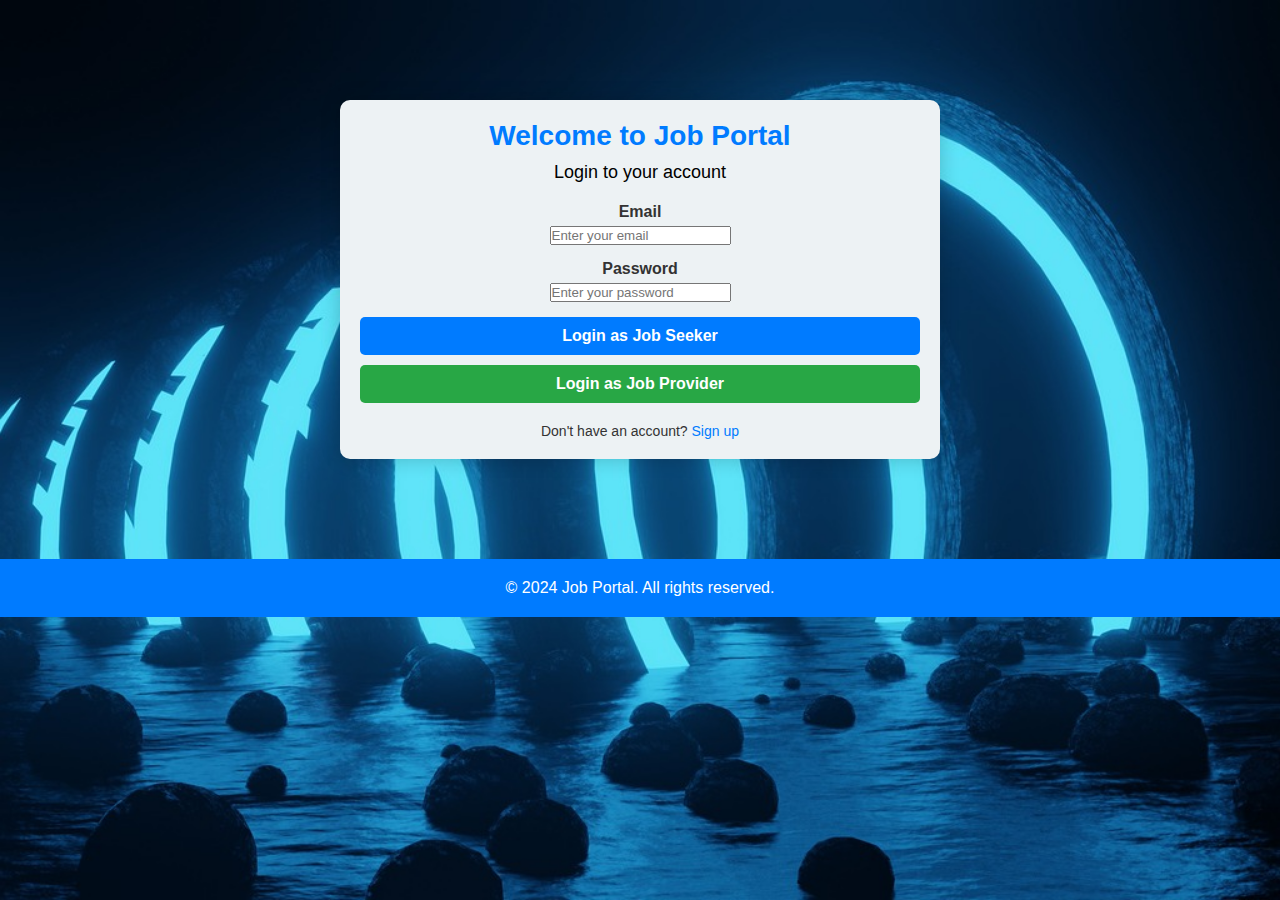
<file: Portal/index.html>
<!DOCTYPE html>
<html lang="en">
<head>
    <meta charset="UTF-8">
    <meta name="viewport" content="width=device-width, initial-scale=1.0">
    <title>Job Portal Login</title>
    <link rel="stylesheet" href="style.css">
    <link rel="stylesheet" href="https://cdnjs.cloudflare.com/ajax/libs/font-awesome/6.0.0-beta3/css/all.min.css">
</head>
<body>
    <div class="login-container">
        <h1>Welcome to Job Portal</h1>
        <h2>Login to your account</h2>
        <form id="loginForm">
            <div class="input-group">
                <label for="email">Email</label>
                <input type="email" id="email" placeholder="Enter your email" required>
            </div>
            <div class="input-group">
                <label for="password">Password</label>
                <input type="password" id="password" placeholder="Enter your password" required>
            </div>
            <button type="submit" class="btn">Login as Job Seeker</button>
        </form>
        <button id="providerBtn" class="btn provider-btn">Login as Job Provider</button>
        <div class="footer">
            <p>Don't have an account? <a href="#" class="link">Sign up</a></p>
        </div>
    </div>

    <footer>
        <p>&copy; 2024 Job Portal. All rights reserved.</p>
    </footer>

    <script src="script.js"></script>
</body>
</html>
</file>
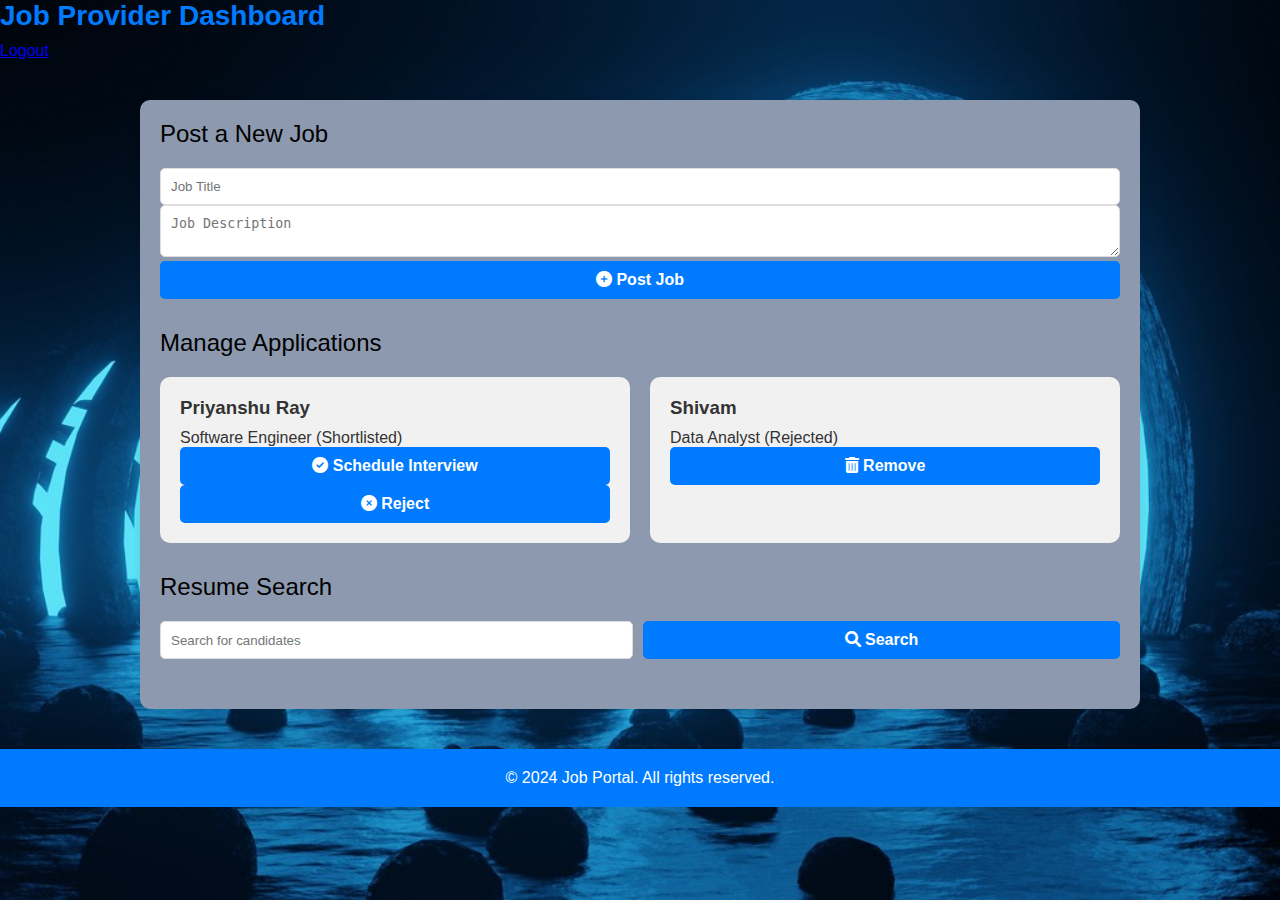
<file: Portal/provider-dashboard.html>
<!DOCTYPE html>
<html lang="en">
<head>
    <meta charset="UTF-8">
    <meta name="viewport" content="width=device-width, initial-scale=1.0">
    <title>Job Provider Dashboard</title>
    <link rel="stylesheet" href="style.css">
    <link rel="stylesheet" href="https://cdnjs.cloudflare.com/ajax/libs/font-awesome/6.0.0-beta3/css/all.min.css">
</head>
<body>
    <header>
        <div class="navbar">
            <h1>Job Provider Dashboard</h1>
            <nav>
                <a href="index.html">Logout</a>
            </nav>
        </div>
    </header>

    <section class="dashboard">
        <div class="dashboard-section">
            <h2>Post a New Job</h2>
            <input type="text" placeholder="Job Title" class="input">
            <textarea placeholder="Job Description" class="input"></textarea>
            <button class="btn"><i class="fas fa-plus-circle"></i> Post Job</button>
        </div>

        <div class="dashboard-section">
            <h2>Manage Applications</h2>
            <div class="job-list">
                <div class="job-card">
                    <h3>Priyanshu Ray</h3>
                    <p>Software Engineer (Shortlisted)</p>
                    <button class="btn"><i class="fas fa-check-circle"></i> Schedule Interview</button>
                    <button class="btn"><i class="fas fa-times-circle"></i> Reject</button>
                </div>
                <div class="job-card">
                    <h3>Shivam</h3>
                    <p>Data Analyst (Rejected)</p>
                    <button class="btn remove-btn"><i class="fas fa-trash-alt"></i> Remove</button>
                </div>
            </div>
        </div>

        <div class="dashboard-section">
            <h2>Resume Search</h2>
            <div class="search-container">
                <input type="text" placeholder="Search for candidates" class="input">
                <button class="btn"><i class="fas fa-search"></i> Search</button>
            </div>
        </div>
    </section>

    <footer>
        <p>&copy; 2024 Job Portal. All rights reserved.</p>
    </footer>

    <script src="script.js"></script>
</body>
</html>
</file>
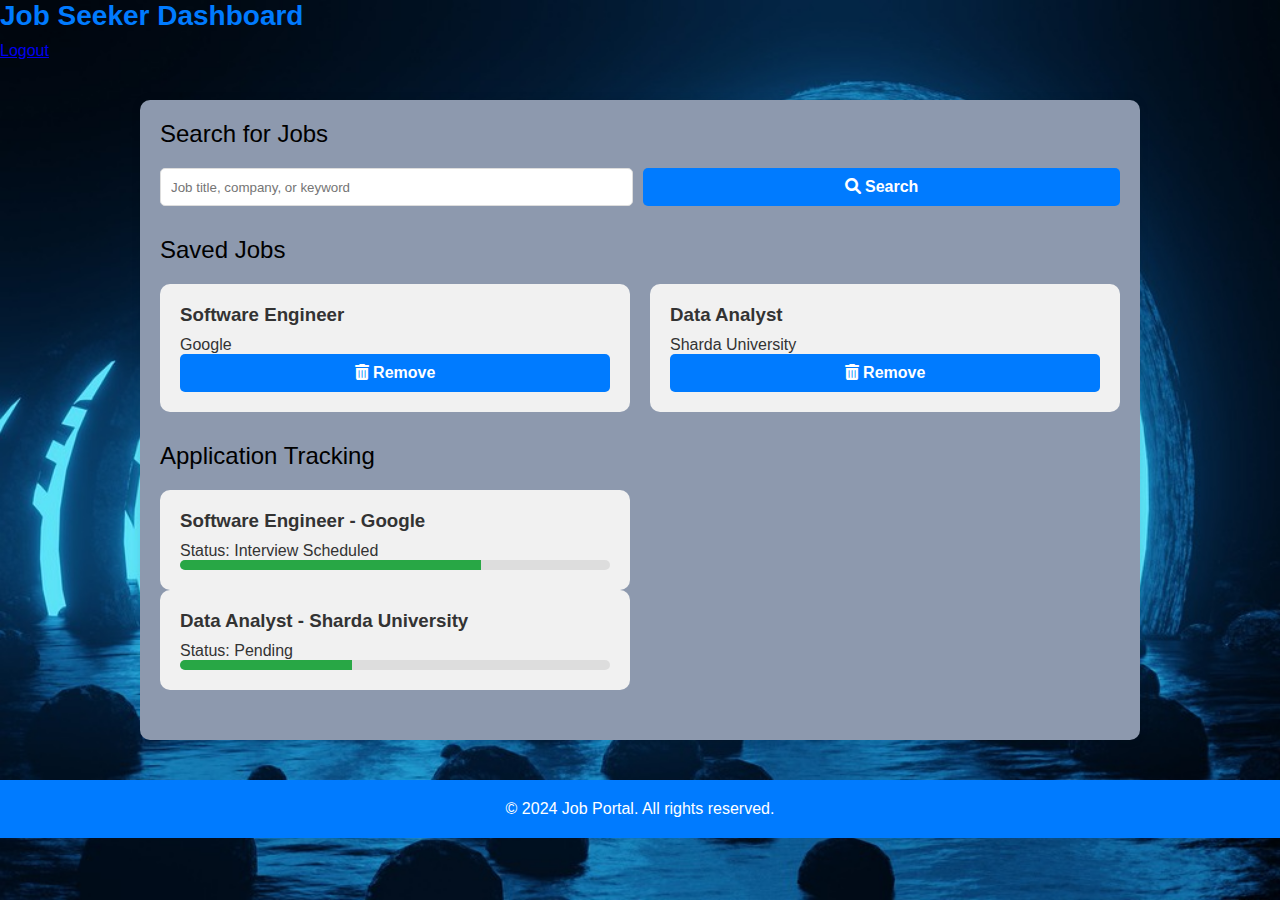
<file: Portal/seeker-dashboard.html>
<!DOCTYPE html>
<html lang="en">
<head>
    <meta charset="UTF-8">
    <meta name="viewport" content="width=device-width, initial-scale=1.0">
    <title>Job Seeker Dashboard</title>
    <link rel="stylesheet" href="style.css">
    <link rel="stylesheet" href="https://cdnjs.cloudflare.com/ajax/libs/font-awesome/6.0.0-beta3/css/all.min.css">
</head>
<body>
    <header>
        <div class="navbar">
            <h1>Job Seeker Dashboard</h1>
            <nav>
                <a href="index.html">Logout</a>
            </nav>
        </div>
    </header>

    <section class="dashboard">
        <div class="dashboard-section">
            <h2>Search for Jobs</h2>
            <div class="search-container">
                <input type="text" placeholder="Job title, company, or keyword" class="input">
                <button class="btn"><i class="fas fa-search"></i> Search</button>
            </div>
        </div>

        <div class="dashboard-section">
            <h2>Saved Jobs</h2>
            <div class="job-list">
                <div class="job-card">
                    <h3>Software Engineer</h3>
                    <p>Google</p>
                    <button class="btn remove-btn"><i class="fas fa-trash-alt"></i> Remove</button>
                </div>
                <div class="job-card">
                    <h3>Data Analyst</h3>
                    <p>Sharda University</p>
                    <button class="btn remove-btn"><i class="fas fa-trash-alt"></i> Remove</button>
                </div>
            </div>
        </div>

        <div class="dashboard-section">
            <h2>Application Tracking</h2>
            <div class="tracking-list">
                <div class="tracking-card">
                    <h3>Software Engineer - Google</h3>
                    <p>Status: <span class="status">Interview Scheduled</span></p>
                    <div class="progress-bar">
                        <div class="progress" style="width: 70%;"></div>
                    </div>
                </div>
                <div class="tracking-card">
                    <h3>Data Analyst - Sharda University</h3>
                    <p>Status: <span class="status">Pending</span></p>
                    <div class="progress-bar">
                        <div class="progress" style="width: 40%;"></div>
                    </div>
                </div>
            </div>
        </div>
    </section>

    <footer>
        <p>&copy; 2024 Job Portal. All rights reserved.</p>
    </footer>

    <script src="script.js"></script>
</body>
</html>
</file>
<file: Portal/style.css>
* {
    margin: 0;
    padding: 0;
    box-sizing: border-box;
}

body {
    font-family: 'Arial', sans-serif;
    background-color: #03045e;
    color: #333;
    background-image: url('neon.jpg');
    background-size: cover;
    background-attachment: fixed;
    position: relative;
}

.login-container {
    width: 190%;
    max-width: 600px;
    margin: 100px auto;
    padding: 20px;
    background: white;
    background-color: #edf2f4;
    border-radius: 10px;
    box-shadow: 0 0 20px rgba(0, 0, 0, 0.2);
    text-align: center;
}

h1 {
    margin-bottom: 10px;
    color: #007BFF;
    font-size: 28px;
}

h2 {
    margin-bottom: 20px;
    font-weight: normal;
    color: black;
    font-size: 18px;
}

.input-group {
    margin-bottom: 15px;
}

.input-group label {
    display: block;
    margin-bottom: 5px;
    font-weight: bold;
}

.input {
    width: 100%;
    padding: 10px;
    border: 1px solid #ddd;
    border-radius: 5px;
    transition: border 0.3s;
}

.input:focus {
    border-color: #007BFF;
    outline: none;
}

.btn {
    background: #007BFF;
    color: white;
    padding: 10px 15px;
    border: none;
    border-radius: 5px;
    cursor: pointer;
    transition: background 0.3s;
    width: 100%;
    font-weight: bold;
    font-size: 16px;
}

.btn:hover {
    background: #0056b3;
    background-color: #2b2d42;
    cursor: pointer;
}

.provider-btn {
    background: #28a745;
    margin-top: 10px;
}

.provider-btn:hover {
    background: #218838;
    background-color: #2b2d42;
}

.footer {
    margin-top: 20px;
    font-size: 14px;
}

.footer .link {
    color: #007BFF;
    text-decoration: none;
}

.footer .link:hover {
    text-decoration: underline;
}

.dashboard {
    width: 90%;
    max-width: 1000px;
    margin: 40px auto;
    background: #8d99ae;
    padding: 20px;
    border-radius: 10px;
    box-shadow: 0 0 10px rgba(0, 0, 0, 0.1);
}

.dashboard-section {
    margin-bottom: 30px;
}

.dashboard h2 {
    font-size: 24px;
    margin-bottom: 20px;
}

.search-container {
    display: flex;
    gap: 10px;
}

.job-list {
    display: flex;
    flex-wrap: wrap;
    gap: 20px;
}

.job-card, .tracking-card {
    background: #f1f1f1;
    padding: 20px;
    border-radius: 10px;
    width: calc(50% - 10px);
    position: relative;
    transition: transform 0.3s ease;
}

.job-card:hover, .tracking-card:hover {
    transform: translateY(-5px);
    box-shadow: 0 0 15px rgba(0, 0, 0, 0.2);
}

.job-card h3, .tracking-card h3 {
    margin-bottom: 10px;
}

.progress-bar {
    background: #ddd;
    border-radius: 5px;
    overflow: hidden;
}

.progress {
    height: 10px;
    background: #28a745;
}

footer {
    text-align: center;
    padding: 20px;
    background-color: #007BFF;
    color: white;
    position: relative;
    bottom: 0;
    width: 100%;
}
</file>
